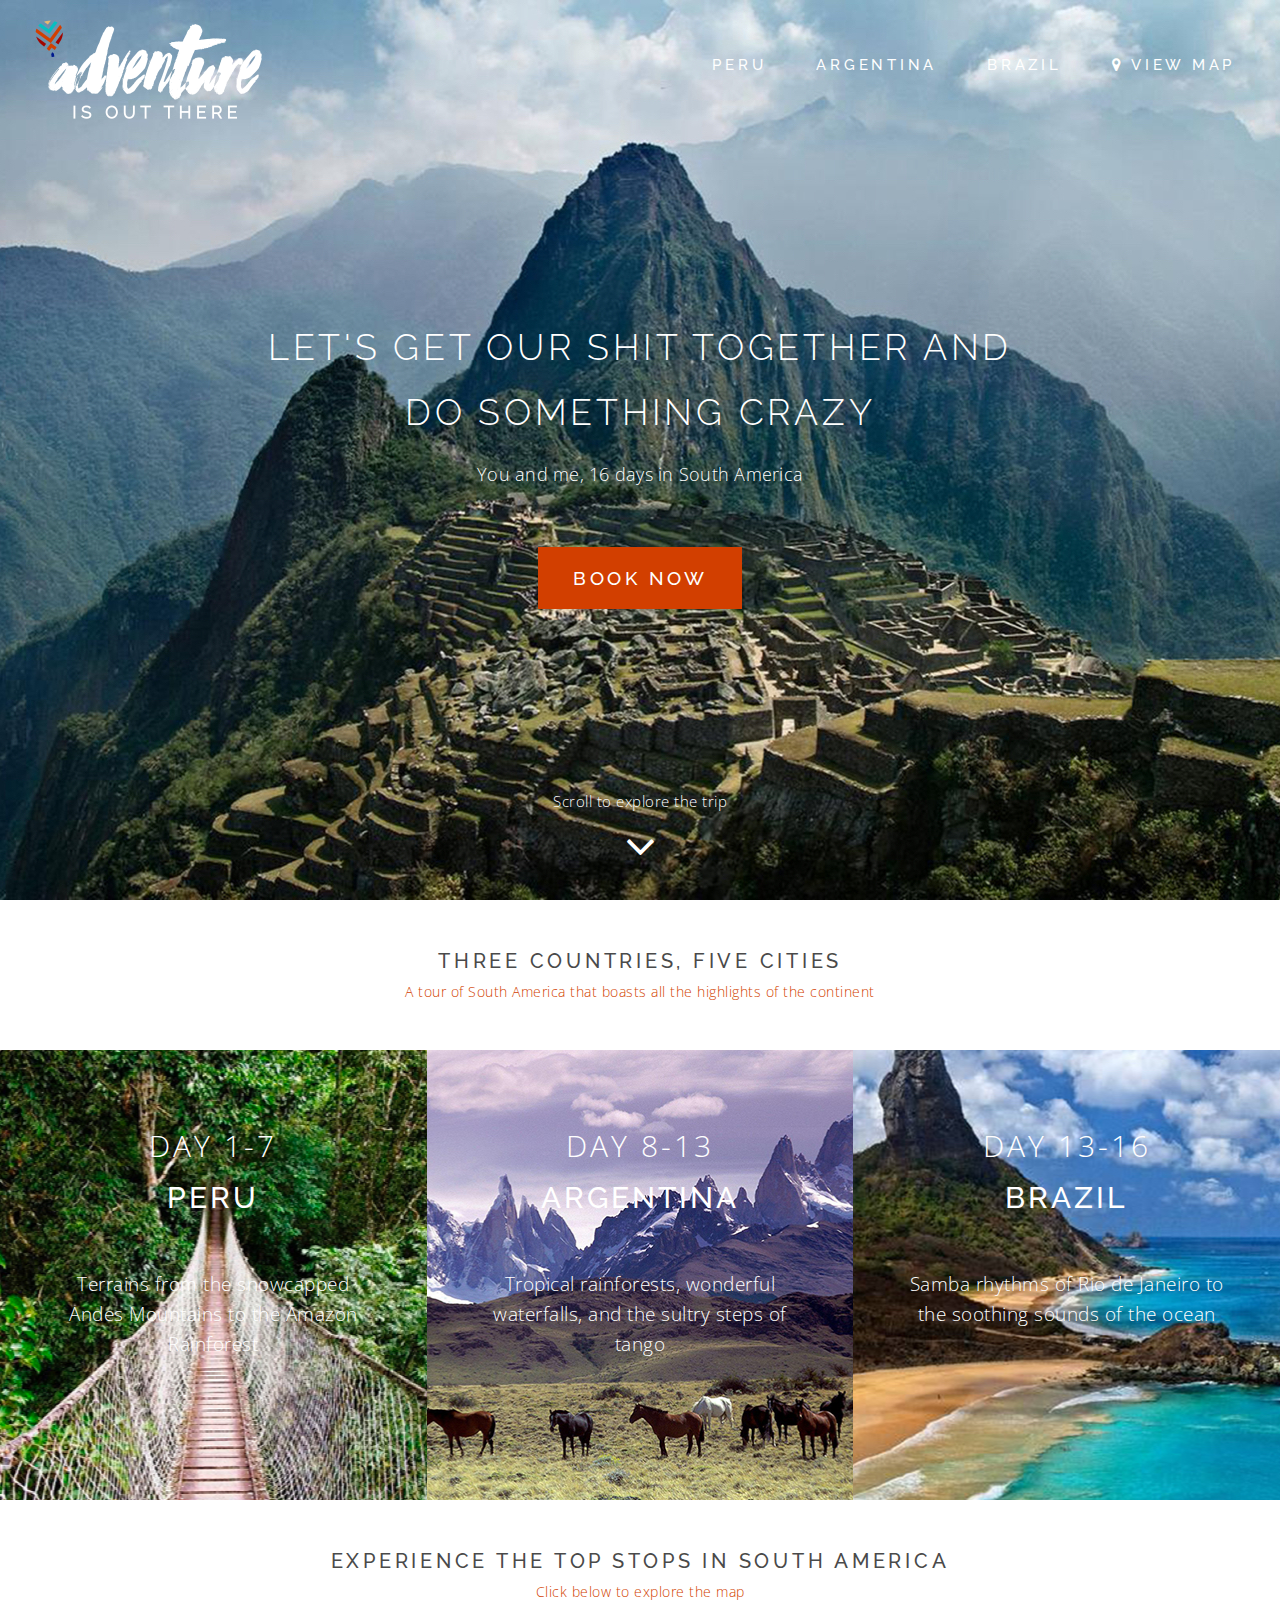
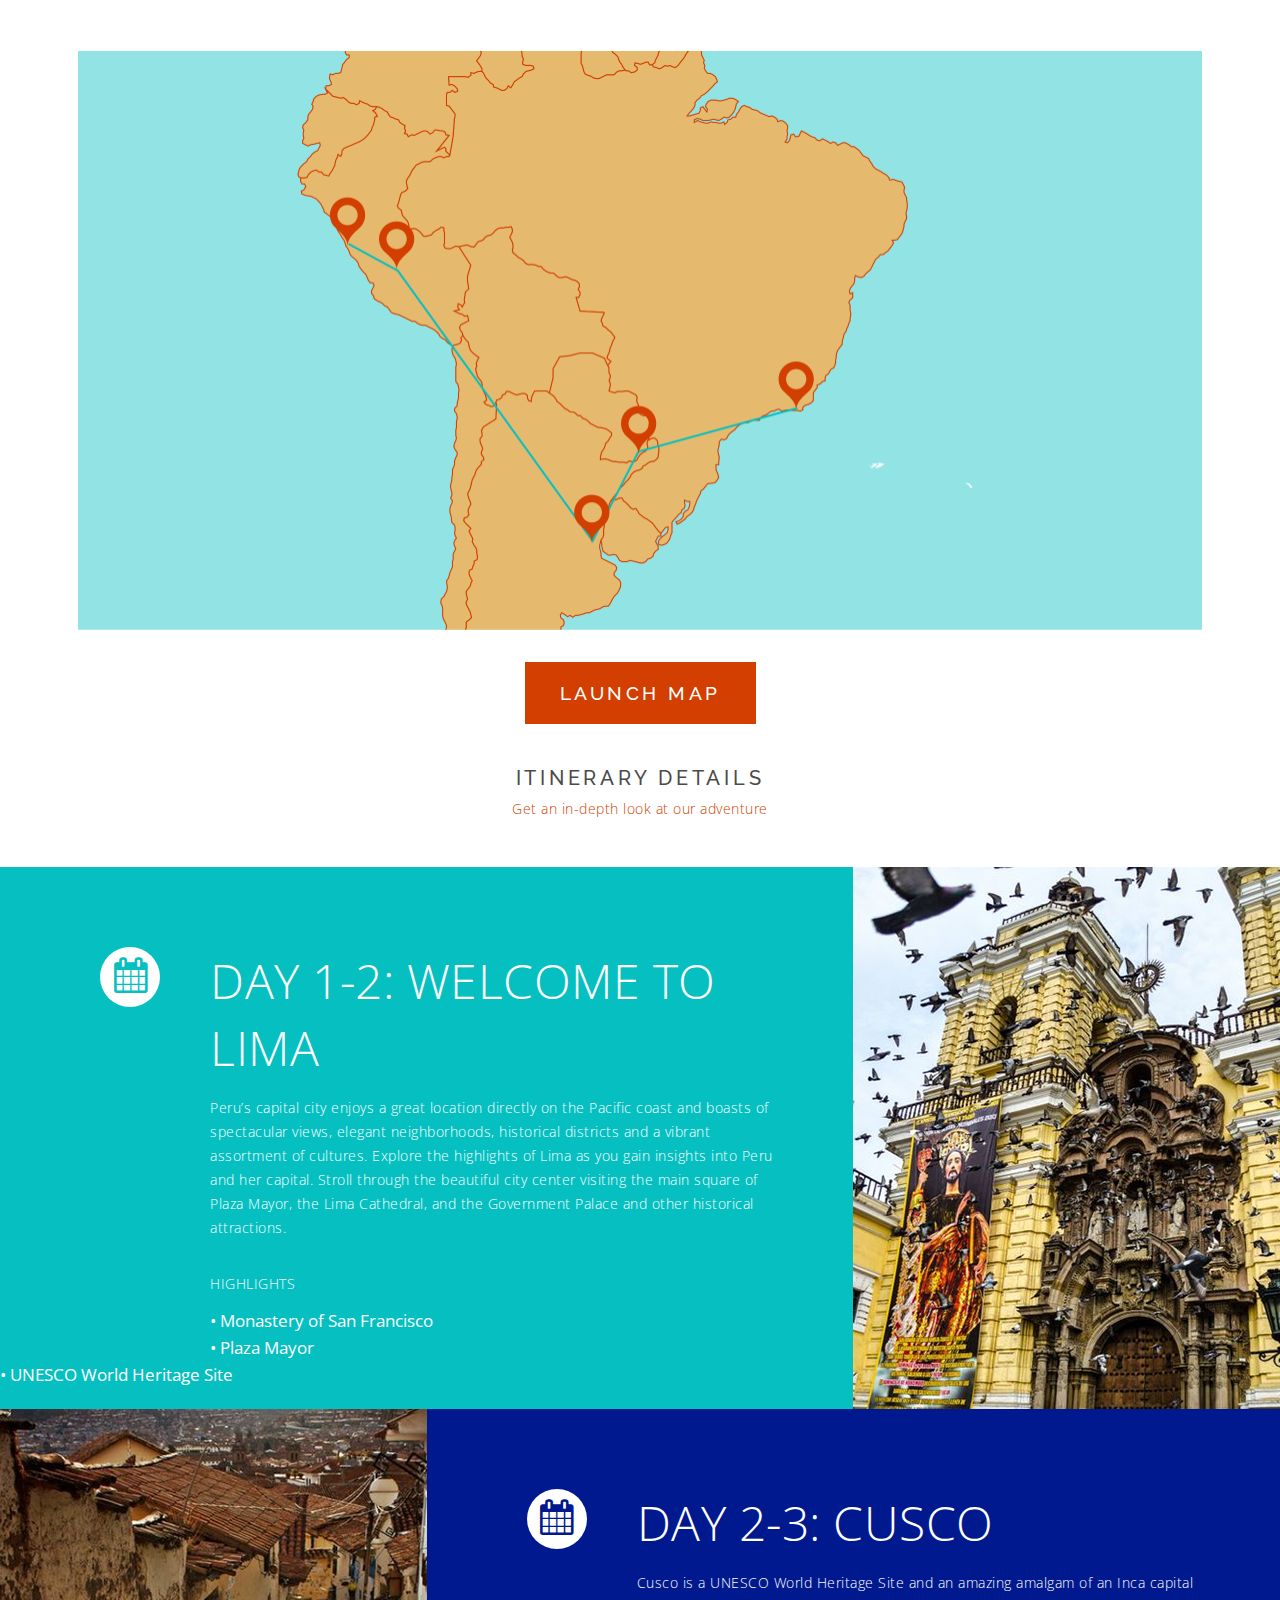
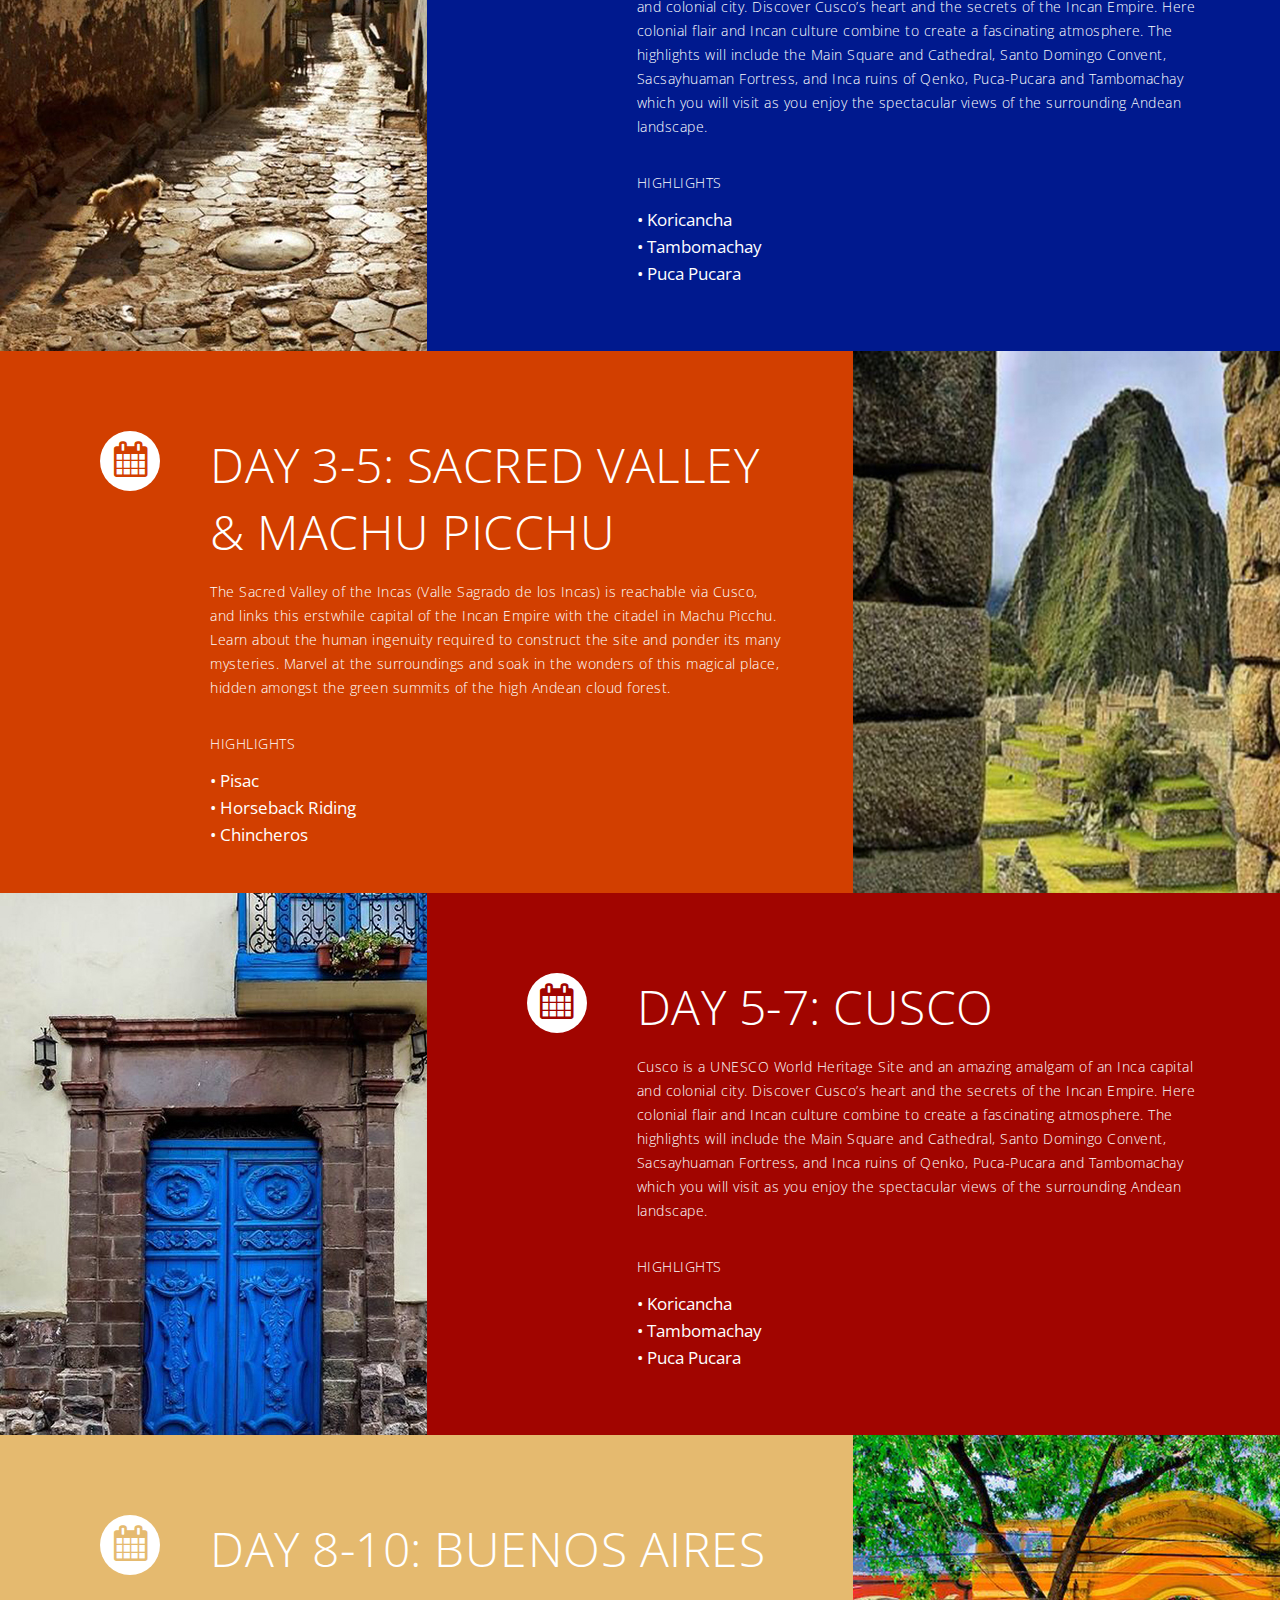
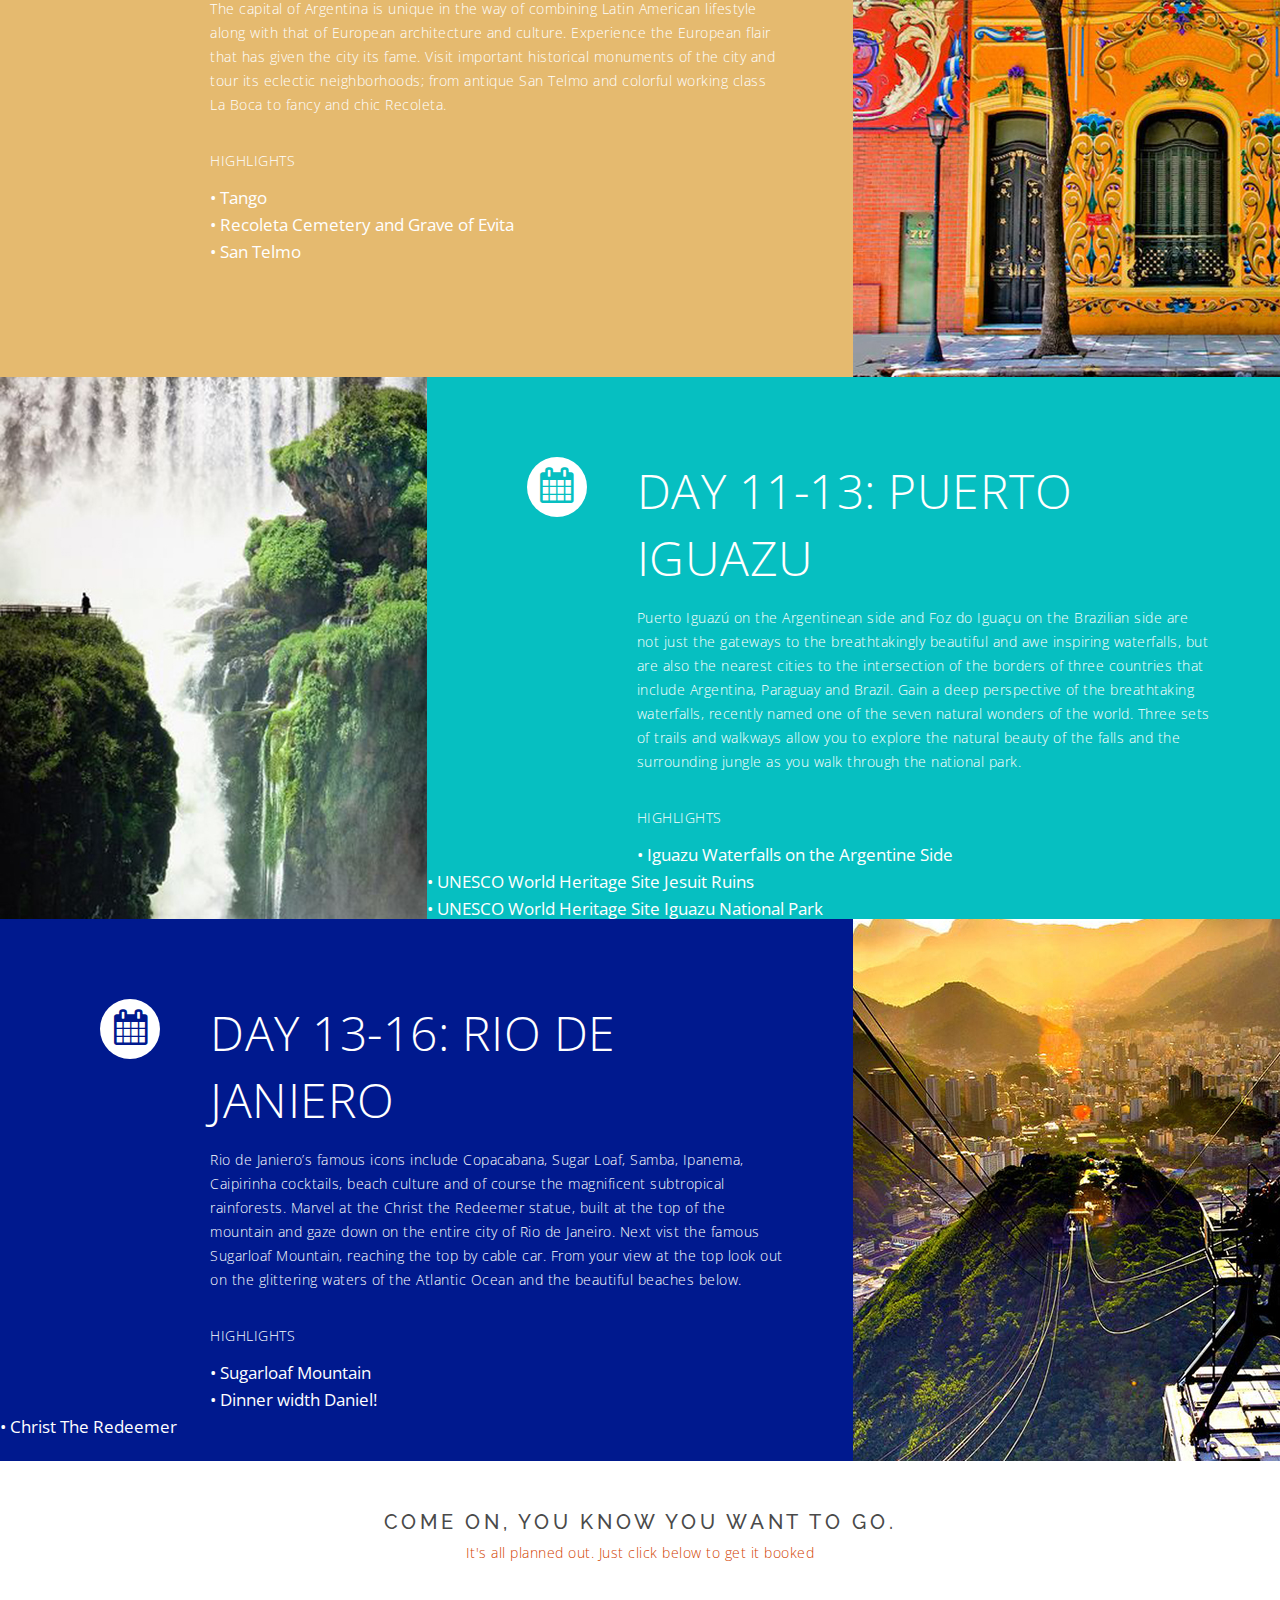
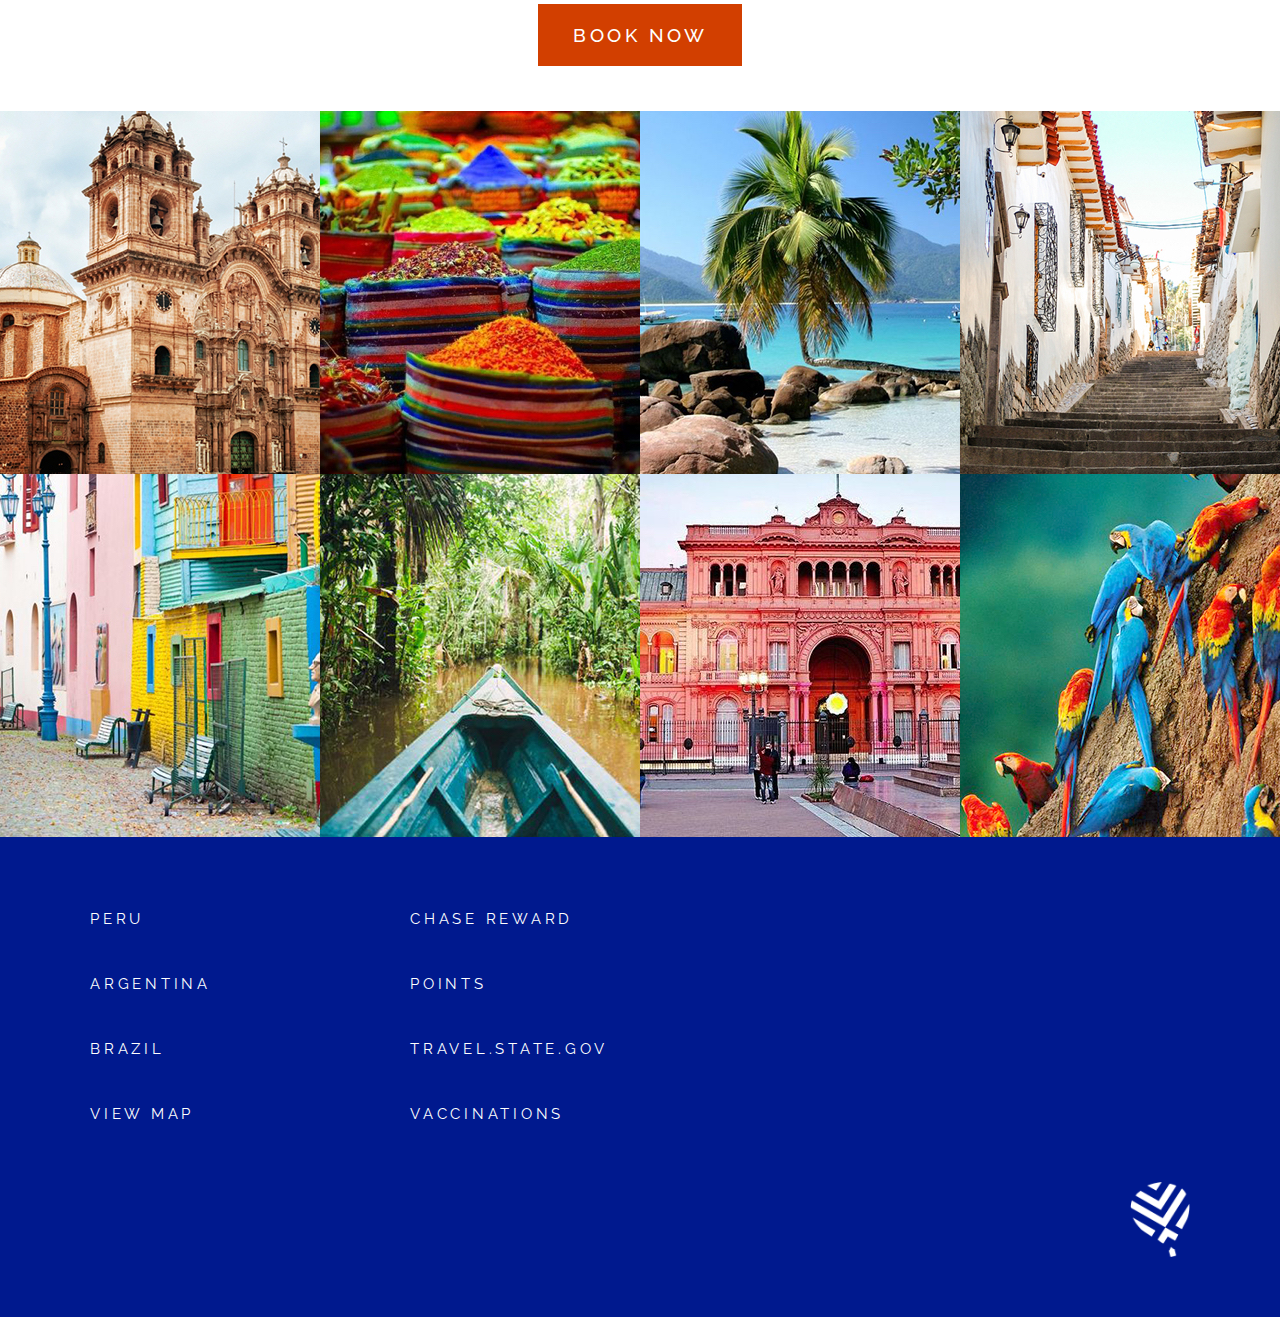
<file: index.html>
<!DOCTYPE html>
<html lang="en">
	<head>
    	<meta charset="utf-8">
	    <meta http-equiv="X-UA-Compatible" content="IE=edge">
	    <meta name="viewport" content="width=device-width, initial-scale=1">

		<title>Adventure: South America</title>

		<!-- external CSS link -->
		<link rel="stylesheet" href="css/reset.css">
		<link rel="stylesheet" href="css/normalize.css">
		<link href="css/bootstrap.css" rel="stylesheet">
		<link rel="stylesheet" href="css/style.css">
		<link href='https://fonts.googleapis.com/css?family=Raleway:400,700,500,300,100,200' rel='stylesheet' type='text/css'>
		<link href='https://fonts.googleapis.com/css?family=Open+Sans:400,300,700' rel='stylesheet' type='text/css'>
		<link rel="stylesheet" href="https://maxcdn.bootstrapcdn.com/font-awesome/4.5.0/css/font-awesome.min.css">
		<script src="https://code.jquery.com/jquery-1.12.0.min.js"></script>
	</head>
	<body>
		<div class="container-fluid">
			<div class="row hero">
				<div class="col-lg-12 col-xs-12 navigation">
			<header>
				<nav>
					<a href="#"><img src="images/homepage/logo.png" id="logo"></a>
					<ul>
						<a href="#peru"><li>PERU</li></a>
						<a href="#argentina"><li>ARGENTINA</li></a>
						<a href="#brazil"><li>BRAZIL</li></a>
						<a href="map.html"class="map_cta" target="blank"><li><i class="fa fa-map-marker"></i> VIEW MAP</li></a>
					</ul>
				</nav>
			</header>
			</div>
			<div class="col-lg-12 col-xs-12">
				<h1>LET'S GET OUR SHIT TOGETHER AND DO SOMETHING CRAZY</h1>
				<h2>You and me, 16 days in South America</h2>
				<a href="https://ultimaterewardspoints.chase.com/" class="hero_button" target="blank">BOOK NOW</a>
				<p class="scroll">Scroll to explore the trip</p>
				<i class="fa fa-angle-down fa-4x"></i>
			</div>
		</div>
		<div class="row">
		<div class="col-lg-12 col-xs-12 section_head">
			<h3>THREE COUNTRIES, FIVE CITIES</h3>
			<p class="subhead">A tour of South America that boasts all the highlights of the continent</p>
		</div>
			<div class="col-lg-4 col-xs-12 leg1">
					<p class="day">DAY 1-7</p>
					<p class="country">PERU</p>
					<p class="sentence">Terrains from the snowcapped Andes Mountains to the Amazon Rainforest</p>
				</div>
				<div class="col-lg-4 col-xs-12 leg2">
					<p class="day">DAY 8-13</p>
					<p class="country">ARGENTINA</p>
					<p class="sentence">Tropical rainforests, wonderful waterfalls, and the sultry steps of tango</p>
				</div>
				<div class="col-lg-4 col-xs-12 leg3">
					<p class="day">DAY 13-16</p>
					<p class="country">BRAZIL</p>
					<p class="sentence">Samba rhythms of Rio de Janeiro to the soothing sounds of the ocean</p>
				</div>
			</ul>
		</div>
	<div class="row">
		<div class="col-lg-12 col-xs-12 section_head">
				<h3> EXPERIENCE THE TOP STOPS IN SOUTH AMERICA</h3>
				<p class="subhead">Click below to explore the map</p>
			</div>
		<div class="row">
			<div class="col-lg-12 col-xs-12">
				<img src="images/final_photos/map2.png" class="map">
			</div>
			<div class="col-lg-12 col-xs-12">
				<p><a href="map.html" target="blank" class="map_button">LAUNCH MAP</a></p>
			</div>
		</div>
	<div class="row">
		<div class="col-lg-12 col-xs-12 section_head">
			<h3>ITINERARY DETAILS</h3>
			<p class="subhead">Get an in-depth look at our adventure</p>
		</div>
	</div>
	</div>
		<div class="row">
			<a name="peru"></a>
			<div class="col-lg-8 col-xs-12 lima">
				<div class="circle"><i class="fa fa-calendar fa-3x"></i></div>
				<p class="poi">
				DAY 1-2: WELCOME TO LIMA</p>
				<p class="poi_description">Peru’s capital city enjoys a great location directly on the Pacific coast and boasts of spectacular views, elegant neighborhoods, historical districts and a vibrant assortment of cultures. Explore the highlights of Lima as you gain insights into Peru and her capital. Stroll through the beautiful city center visiting the main square of Plaza Mayor, the Lima Cathedral, and the Government Palace and other historical attractions.</p>
				<ul class="poi_highlights">
					<p>HIGHLIGHTS</p>
					<li>• Monastery of San Francisco</li>
					<li>• Plaza Mayor</li>
					<li>• UNESCO World Heritage Site</li>
				</ul>
			</div>
			<div class="col-lg-4 col-xs-12 lima_photo">
				<img src="images/final_photos/lima.jpg">
			</div>
		</div>
		<div class="row">
			<div class="col-lg-4 col-xs-12 cusco_photo">
				<img src="images/final_photos/cusco.jpg">
			</div>
			<div class="col-lg-8 col-xs-12 cusco">
				<div class="circle"><i class="fa fa-calendar fa-3x" id="cusco_calendar"></i></div>
				<p class="poi">DAY 2-3: CUSCO</p>
				<p class="poi_description">Cusco is a UNESCO World Heritage Site and an amazing amalgam of an Inca capital and colonial city. Discover Cusco’s heart and the secrets of the Incan Empire. Here colonial flair and Incan culture combine to create a fascinating atmosphere. The highlights will include the Main Square and Cathedral, Santo Domingo Convent, Sacsayhuaman Fortress, and Inca ruins of Qenko, Puca-Pucara and Tambomachay which you will visit as you enjoy the spectacular views of the surrounding Andean landscape.</p>
				<ul class="poi_highlights">
					<p>HIGHLIGHTS</p>
					<li>• Koricancha</li>
					<li>• Tambomachay</li>
					<li>• Puca Pucara</li>
				</ul>
			</div>
		</div>
		<div class="row">
			<div class="col-lg-8 col-xs-12 sacred_valley">
				<div class="circle"><i class="fa fa-calendar fa-3x" id="valley_calendar"></i></div>
				<p class="poi">DAY 3-5: SACRED VALLEY & MACHU PICCHU</p>
				<p class="poi_description">The Sacred Valley of the Incas (Valle Sagrado de los Incas) is reachable via Cusco, and links this erstwhile capital of the Incan Empire with the citadel in Machu Picchu. Learn about the human ingenuity required to construct the site and ponder its many mysteries. Marvel at the surroundings and soak in the wonders of this magical place, hidden amongst the green summits of the high Andean cloud forest.</p>
				<ul class="poi_highlights">
					<p>HIGHLIGHTS</p>
					<li>• Pisac</li>
					<li>• Horseback Riding</li>
					<li>• Chincheros</li>
				</ul>
			</div>
			<div class="col-lg-4 col-xs-12 sacred_photo">
				<img src="images/final_photos/sacred_valley.jpg">
			</div>
		</div>
		<div class="row">
			<div class="col-lg-4 col-xs-12 cusco2_photo">
				<img src="images/final_photos/cusco2.jpg">
			</div>
			<div class="col-lg-8 col-xs-12 cusco2">
				<div class="circle"><i class="fa fa-calendar fa-3x" id="cusco2_calendar"></i></div>
				<p class="poi">
				DAY 5-7: CUSCO</p>
				<p class="poi_description">Cusco is a UNESCO World Heritage Site and an amazing amalgam of an Inca capital and colonial city. Discover Cusco’s heart and the secrets of the Incan Empire. Here colonial flair and Incan culture combine to create a fascinating atmosphere. The highlights will include the Main Square and Cathedral, Santo Domingo Convent, Sacsayhuaman Fortress, and Inca ruins of Qenko, Puca-Pucara and Tambomachay which you will visit as you enjoy the spectacular views of the surrounding Andean landscape.</p>
				<ul class="poi_highlights">
					<p>HIGHLIGHTS</p>
					<li>• Koricancha</li>
					<li>• Tambomachay</li>
					<li>• Puca Pucara</li>
				</ul>
			</div>
		</div>
		<div class="row">
			<a name="argentina"></a>
			<div class="col-lg-8 col-xs-12 buenos_aires">
				<div class="circle"><i class="fa fa-calendar fa-3x" id="ba_calendar"></i></div>
				<p class="poi">
				DAY 8-10: BUENOS AIRES</p>
				<p class="poi_description">The capital of Argentina is unique in the way of combining Latin American lifestyle along with that of European architecture and culture. Experience the European flair that has given the city its fame. Visit important historical monuments of the city and tour its eclectic neighborhoods; from antique San Telmo and colorful working class La Boca to fancy and chic Recoleta.</p>
				<ul class="poi_highlights">
					<p>HIGHLIGHTS</p>
					<li>• Tango</li>
					<li>• Recoleta Cemetery and Grave of Evita</li>
					<li>• San Telmo</li>
				</ul>
			</div>
			<div class="col-lg-4 col-xs-12 ba_photo">
				<img src="images/final_photos/buenos_aires.jpg">
			</div>
		</div>
		<div class="row">
			<div class="col-lg-4 col-xs-12 waterfall_photo">
				<img src="images/final_photos/waterfalls.jpg">
			</div>
			<div class="col-lg-8 col-xs-12 waterfall">
				<div class="circle"><i class="fa fa-calendar fa-3x" id="waterfall_calendar"></i></div>
				<p class="poi">
				DAY 11-13: PUERTO IGUAZU</p>
				<p class="poi_description">Puerto Iguazú on the Argentinean side and Foz do Iguaçu on the Brazilian side are not just the gateways to the breathtakingly beautiful and awe inspiring waterfalls, but are also the nearest cities to the intersection of the borders of three countries that include Argentina, Paraguay and Brazil. Gain a deep perspective of the breathtaking waterfalls, recently named one of the seven natural wonders of the world. Three sets of trails and walkways allow you to explore the natural beauty of the falls and the surrounding jungle as you walk through the national park.</p>
				<ul class="poi_highlights">
					<p>HIGHLIGHTS</p>
					<li>• Iguazu Waterfalls on the Argentine Side</li>
					<li>• UNESCO World Heritage Site Jesuit Ruins</li>
					<li>• UNESCO World Heritage Site Iguazu National Park</li>
				</ul>
			</div>
		</div>
		<div class="row">
			<a name="brazil"></a>
			<div class="col-lg-8 col-xs-12 rio">
				<div class="circle"><i class="fa fa-calendar fa-3x" id="rio_calendar"></i></div>
				<p class="poi">
				DAY 13-16: RIO DE JANIERO</p>
				<p class="poi_description">Rio de Janiero’s famous icons include Copacabana, Sugar Loaf, Samba, Ipanema, Caipirinha cocktails, beach culture and of course the magnificent subtropical rainforests.  Marvel at the Christ the Redeemer statue, built at the top of the mountain and gaze down on the entire city of Rio de Janeiro. Next vist the famous Sugarloaf Mountain, reaching the top by cable car. From your view at the top look out on the glittering waters of the Atlantic Ocean and the beautiful beaches below.</p>
				<ul class="poi_highlights">
					<p>HIGHLIGHTS</p>
					<li>• Sugarloaf Mountain</li>
					<li>• Dinner width Daniel!</li>
					<li>• Christ The Redeemer</li>
				</ul>
			</div>
			<div class="col-lg-4 col-xs-12 rio_photo">
				<img src="images/final_photos/rio.jpg">
			</div>
		</div>
		<div class="final_cta">
			<h3>COME ON, YOU KNOW YOU WANT TO GO.</h3>
			<p class="final_subhead">It's all planned out. Just click below to get it booked</p>
			<p><a href="https://ultimaterewardspoints.chase.com/" class="final_button" target="blank">BOOK NOW</a></p>
		</div>
		<div class="row">
			<div class="col-lg-3 col-xs-6">
				<img src="images/homepage/peru3.jpg">
			</div>
			<div class="col-lg-3 col-xs-6">
				<img src="images/homepage/peru4.jpg">
			</div>
			<div class="col-lg-3 col-xs-6">
				<img src="images/homepage/beach.jpg">
			</div>
			<div class="col-lg-3 col-xs-6">
				<img src="images/homepage/peru.jpg">
			</div>
		</div>
		<div class="row">
			<div class="col-lg-3 col-xs-6">
				<img src="images/homepage/houses.jpg">
			</div>
			<div class="col-lg-3 col-xs-6">
				<img src="images/homepage/boat.jpg">
			</div>
			<div class="col-lg-3 col-xs-6">
				<img src="images/homepage/pinkhouse.jpg">
			</div>
			<div class="col-lg-3 col-xs-6">
				<img src="images/homepage/macaws.jpg">
			</div>
		</div>
		<div class="row">
			<footer class="col-lg-12 col-xs-12">
				<div class="col-lg-3 col-xs-12">
					<ul class="help_links">
						<a href="#peru"><li>PERU</li></a>
						<a href="#argentina"><li>ARGENTINA</li></a>
						<a href="#brazil"><li>BRAZIL</li></a>
						<a href="map.html"class="map_cta" target="blank"><li>VIEW MAP</li></a>
					</ul>
				</div>
				<div div class="col-lg-3 col-xs-12">
					<ul class="help_links">
						<a href="https://ultimaterewardspoints.chase.com/" class="final_button" target="blank"><li>CHASE REWARD POINTS</li></a>
						<a href="https://travel.state.gov/content/travel/en.html" target="blank"><li>TRAVEL.STATE.GOV</li></a>
						<a href="http://wwwnc.cdc.gov/travel/destinations/traveler/none/brazil?s_cid=ncezid-dgmq-travel-single-001" target="blank"><li>VACCINATIONS</li></a>
					</ul>
				</div>
				<div><img src="images/final_photos/white_logo.png" class="white_logo"></div>
			</footer>
		</div>
		</div>
		<script src="https://code.jquery.com/jquery-1.12.0.min.js"></script>
		<script src="js/topbutton.js"></script>
	</body>
</html>
</file>
<file: css/style.css>
/*
Project Name: FEWD Final Project
Client: ME
Author: Ashton O'Connor
Developer @GA in NYC
*/


/******************************************
/* SETUP
/*******************************************/

/* Box Model Hack */
* {
     -moz-box-sizing: border-box; /* Firexfox */
     -webkit-box-sizing: border-box; /* Safari/Chrome/iOS/Android */
     box-sizing: border-box; /* IE */
}

/* Clear fix hack */
.clearfix:after {
     content: ".";
     display: block;
     clear: both;
     visibility: hidden;
     line-height: 0;
     height: 0;
}

.clear {
  clear: both;
}

.alignright {
  float: right;
  /*padding: 0 0 10px 10px;  note the padding around a right floated image */
}

.alignleft {
  float: left;
  /*padding: 0 10px 10px 0;  note the padding around a left floated image */
}

/******************************************
/* BASE STYLES
/*******************************************/

body {
     color: white;
     font-size: 12px;
     line-height: 1.4;
     font-family: 'Raleway', 'Open Sans', sans-serif;
}

p{
  font-family: 'Open Sans';
  font-weight: 300;
  font-size: 14px;
  letter-spacing: .5px;
}

/*p .button{
  background-color: #D23F00;
  color: white;
  font-size: 19px;
  padding: 20px 35px;
  letter-spacing: 3.5px;
  text-align: center;
  font-weight: 500;
  margin: 50px;
  font-family: 'Raleway';
  text-decoration: none;
}

p .button:hover{
  background-color: #A10500;
  text-decoration: none;
}*/

/******************************************
/* NAVIGATION
/*******************************************/

#logo{
  width: 227px;
  height: 99px;
  margin: 20px 35px;
  display: inline;
  float: left;
}

header{
  height: 115px;
  max-width: 100%;
}

header ul{
  font-weight: 500;
  font-size: 15px;
  letter-spacing: 3.75px;
  float: right;
  margin-right: 20px;
}

header a li{
  float: left;
  padding: 0 25px;
  text-decoration: none;
  color: white;
  line-height: 130px;
}

header a li:hover{
  color: #D23F00;
  font-weight: 600;
}

.map_cta{
  /*width: 170px;
  height: 40px;*/
  background-color: #D23F00;
  border-radius: 100px;
  color: white;
}


/******************************************
/* LAYOUT
/*******************************************/

/* HERO */
.hero {
  max-width: 100%;
  height: 900px;
  background: url(../images/homepage/hero1.jpg) no-repeat center;
  margin: auto;
  text-align: center;
}

h1{
    color: white;
    font-weight: 300;
    letter-spacing: 3.75px;
    text-align: center;
    margin: 175px 250px 0 250px;
    line-height: 65px;
}

h2{
  color: white;
  font-family: 'Open Sans';
  font-weight: 300;
  text-align: center;
  font-size: 18px;
  letter-spacing: .25px;
  margin-bottom: 80px;
}

.hero_button{
  background-color: #D23F00;
  color: white;
  font-size: 19px;
  padding: 20px 35px;
  letter-spacing: 3.5px;
  text-align: center;
  font-weight: 500;
  margin-bottom: 150px;
  font-family: 'Raleway'
}

.hero_button:hover{
  background-color: #A10500;
  color: white;
  text-decoration: none;
}

.scroll{
  margin-top: 200px;
  font-size: 15px;
}

/* TRIP SUMMARY */

h3{
  color: #4A4A4A;
  text-align: center;
  font-size: 20px;
  letter-spacing: 3.75px;
  margin-top: 50px;
}

.section_head{
  height: 150px;
}

.subhead{
  font-family: 'Open Sans';
  text-align: center;
  color: #D23F00;
}

.row{
  margin: auto;
  text-align: center;
}

.day{
  font-family: 'Open Sans';
  font-size: 30px;
  letter-spacing: 3px;
  margin-top: 75px;
  font-weight: 300;
}

.country{
  font-family: 'Raleway';
  font-size: 30px;
  font-weight: 500; 
  letter-spacing: 3px;
  margin-bottom: 50px;
}

.sentence{
  margin: 0 48px;
  font-size: 19px;
  font-weight: 300;
  line-height: 30px;
}

.leg1{
  height: 450px;
  background: url(../images/homepage/peru5.jpg) no-repeat center;
}

.leg2{
  height: 450px;
  background: url(../images/homepage/argentina.jpg) no-repeat center;
}

.leg3{
  height: 450px;
  background: url(../images/homepage/brazil3.jpg) no-repeat center;
}

/* TRIP HIGHLIGHTS */

.map{
  width: 1124px;
  height: 580px;
  margin-bottom: 50px;
}

.list{
  color: #4A4A4A;
  line-height: 55px;
  font-size: 16px;
  font-family: 'Open Sans';
  /*margin: 0 150px;*/
}

.details{
  float: left;
  padding: 30px;
}

p .map_button{
  background-color: #D23F00;
  color: white;
  font-size: 19px;
  padding: 20px 35px;
  letter-spacing: 3.5px;
  text-align: center;
  font-weight: 500;
  margin: 50px;
  font-family: 'Raleway';
  text-decoration: none;
}

p .map_button:hover{
  background-color: #A10500;
  text-decoration: none;
}

/*.highlights{
  float: left;
  text-align: center;
}

.highlight_text{
  font-family: 'Raleway';
  font-weight: 300;
  color: #4A4A4A;
}*/

.fa-plane{
  color: #D23F00;
}

.fa-bed{
  color: #D23F00;
}

.fa-binoculars{
  color: #D23F00;
}

.fa-cutlery{
  color: #D23F00;
}

.fa-bicycle{
  color: #D23F00;
}

.fa-map{
  color: #D23F00;
}

/* ITINERARY */

.circle{
  background-color: white;
  width: 60px;
  height: 60px;
  border-radius: 100px;
  line-height: 75px;
  text-align: center;
  float: left;
  margin: 80px 50px 350px 100px;
}

.fa-calendar{
  color: #06BFC1;
}

.poi{
  margin: 80px 50px 15px 50px;
  font-size: 48px;
}

.poi_description{
    margin-right: 70px;
    margin-bottom: 30px;
    line-height: 24px;
}

.poi_highlights{
  font-family: 'Open Sans';
  line-height:27px;
  font-size: 17px;
  font-weight: 400;
}

.lima{
  height: 542px;
  background-color: #06BFC1;
  text-align: left;
}

.cusco{
  height: 542px;
  background-color: #00198E;
  text-align: left;
}

#cusco_calendar{
  color: #00198E;
}

.sacred_valley{
  height: 542px;
  background-color: #D23F00;
  text-align: left;
}

.sacred_photo{
  height: 542px;
}

#valley_calendar{
  color: #D23F00;
}

.cusco2{
  height: 542px;
  background-color: #A10500;
  text-align: left;
}

#cusco2_calendar{
  color: #A10500;
}

.buenos_aires{
  height: 542px;
  background-color: #E5BA6F;
  text-align: left;
}

#ba_calendar{
  color: #E5BA6F;
}

.waterfall{
  height: 542px;
  background-color: #06BFC1;
  text-align: left;
}

#waterfall_calendar{
  color: #06BFC1;
}

.rio{
  height: 542px;
  background-color: #00198E;
  text-align: left;
}

#rio_calendar{
  color: #00198E;
}

/*FINAL CTA*/

.final_cta{
  height: 200px;
  text-align: center;
}

.final_subhead{
  font-family: 'Open Sans';
  text-align: center;
  color: #D23F00;
  margin-bottom: 60px;
}

p .final_button{
  background-color: #D23F00;
  color: white;
  font-size: 19px;
  padding: 20px 35px;
  letter-spacing: 3.5px;
  text-align: center;
  font-weight: 500;
  margin: 50px;
  font-family: 'Raleway'
}

.final_button:hover{
  background-color: #A10500;
  color: white;
  text-decoration: none;
}

/*FOOTER*/

footer{
  height: 480px;
  background-color: #00198E;
}

.help_links{
  font-size: 15px;
  text-align: left;
  letter-spacing: 3.75px;
  line-height: 65px;
  margin-left: 90px;
  margin-top: 50px;
}

a li{
  text-decoration: none;
  color: white;
}

.white_logo{
  float: right;
  height: 75px;
  width: 60px;
  margin-top: 345px;
  margin-right: 90px;
}
/******************************************
/* ADDITIONAL STYLES
/*******************************************/

a.back-to-top {
  display: none;
  width: 60px;
  height: 60px;
  text-indent: -9999px;
  position: fixed;
  z-index: 999;
  right: 20px;
  bottom: 20px;
  background: #D23F00 url(../images/final_photos/up-arrow.png) no-repeat center 43%;
  -webkit-border-radius: 30px;
  -moz-border-radius: 30px;
  border-radius: 30px;
}
a:hover.back-to-top {
  background-color: #A10500;
}
</file>
